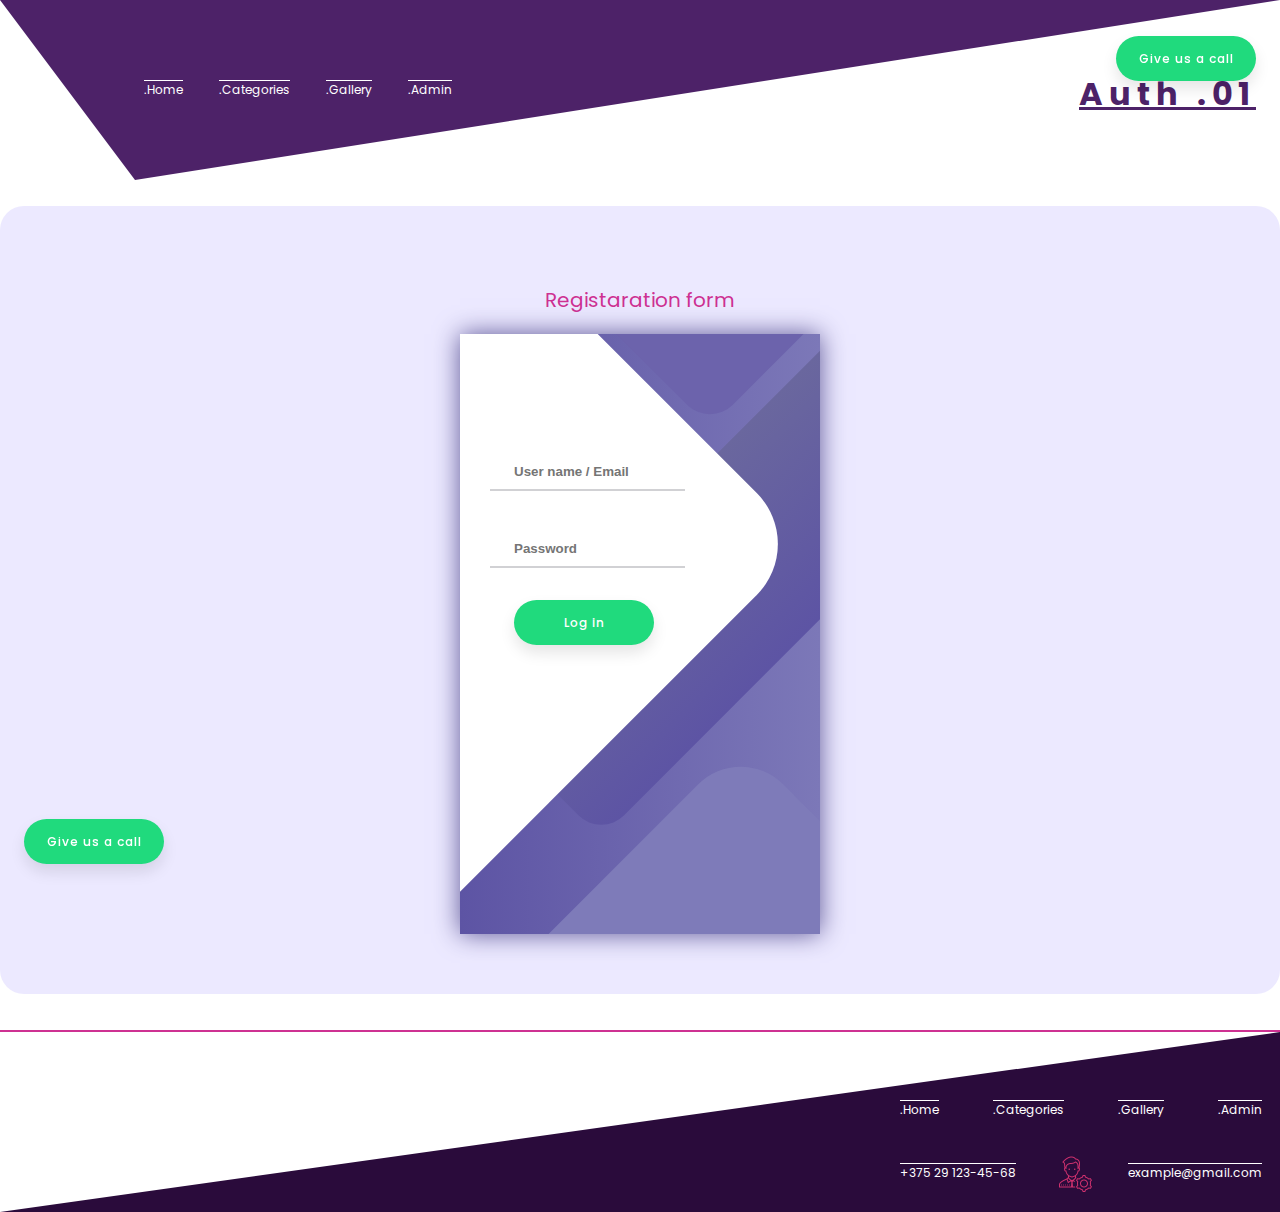
<file: src/pages/admin.html>
<!DOCTYPE html>
<html lang="en">
<head>
    <meta charset="UTF-8">
    <meta http-equiv="X-UA-Compatible" content="IE=edge">
    <meta name="viewport" content="width=device-width, initial-scale=1.0">

    <title>NPM Project</title>

    <link rel="preconnect" href="https://fonts.googleapis.com">
    <link rel="preconnect" href="https://fonts.gstatic.com" crossorigin>
    <link href="https://fonts.googleapis.com/css2?family=Poppins:wght@100;300;400;500;700;900&display=swap" rel="stylesheet">

    <link rel="stylesheet" href="../styles/main.css">
</head>

<body>

    <a class="btn btn__add btn__fixed" href="#">Give us a call</a>
    <a class="btn btn__add btn__fixed_top" href="#">Give us a call</a>

    <header class="header">
        <nav class="navbar">
            <ul class="navbar__lists">
                <li class="navbar__list"><a href="../index.html" class="navbar__link">.Home</a></li>
                <li class="navbar__list"><a href="./categories.html" class="navbar__link">.Categories</a></li>
                <li class="navbar__list"><a href="./gallery.html" class="navbar__link">.Gallery</a></li>
                <li class="navbar__list"><a href="#" class="navbar__link">.Admin</a></li>
            </ul>
        </nav>
    </header>

    <main class="main">

        <section class="container section section-1">
            <h1 class="title">Auth .01</h1>

            <div class="section-admin">
                <h3 class="title-section">Registaration form</h3>

                <div class="screen">
                    <div class="screen__content">
                        <form class="form">
                            <div class="form__field">
                                <i class="form__icon fas fa-user"></i>
                                <input type="text" placeholder="User name / Email" class="input__name">
                            </div>
                            <div class="form__field">
                                <i class="form__icon fas fa-user"></i>
                                <input type="text" placeholder="Password" class="input__password">
                            </div>
                            <a href="#" class="btn btn__add login button__text">Log in</a>
                        </form>
                    </div>

                    <div class="screen__background">
                        <span class="screen__background__shape screen__background__shape4"></span>
                        <span class="screen__background__shape screen__background__shape3"></span>		
                        <span class="screen__background__shape screen__background__shape2"></span>
                        <span class="screen__background__shape screen__background__shape1"></span>
                    </div>		
                </div>
            </div>
        </section>
    </main>

    <footer class="footer">
        <nav class="footer-navbar">
            <ul class="navbar__lists">
                <li class="navbar__list"><a href="../index.html" class="navbar__link">.Home</a></li>
                <li class="navbar__list"><a href="./categories.html" class="navbar__link">.Categories</a></li>
                <li class="navbar__list"><a href="./gallery.html" class="navbar__link">.Gallery</a></li>
                <li class="navbar__list"><a href="#" class="navbar__link">.Admin</a></li>
            </ul>

            <ul class="navbar__lists">
                <li class="navbar__list"><a href="#" class="navbar__link">+375 29 123-45-68</a></li>
                <li class="navbar__list">
                    <a href="../index.html" class="navbar__link">
                        <img src="../img/icons/settings-icon.png" alt="" width="40" height="40">
                    </a>
                </li>
                <li class="navbar__list"><a href="#" class="navbar__link">example@gmail.com</a></li>
            </ul>
        </nav>
    </footer>
    
</body>
</html>
</file>
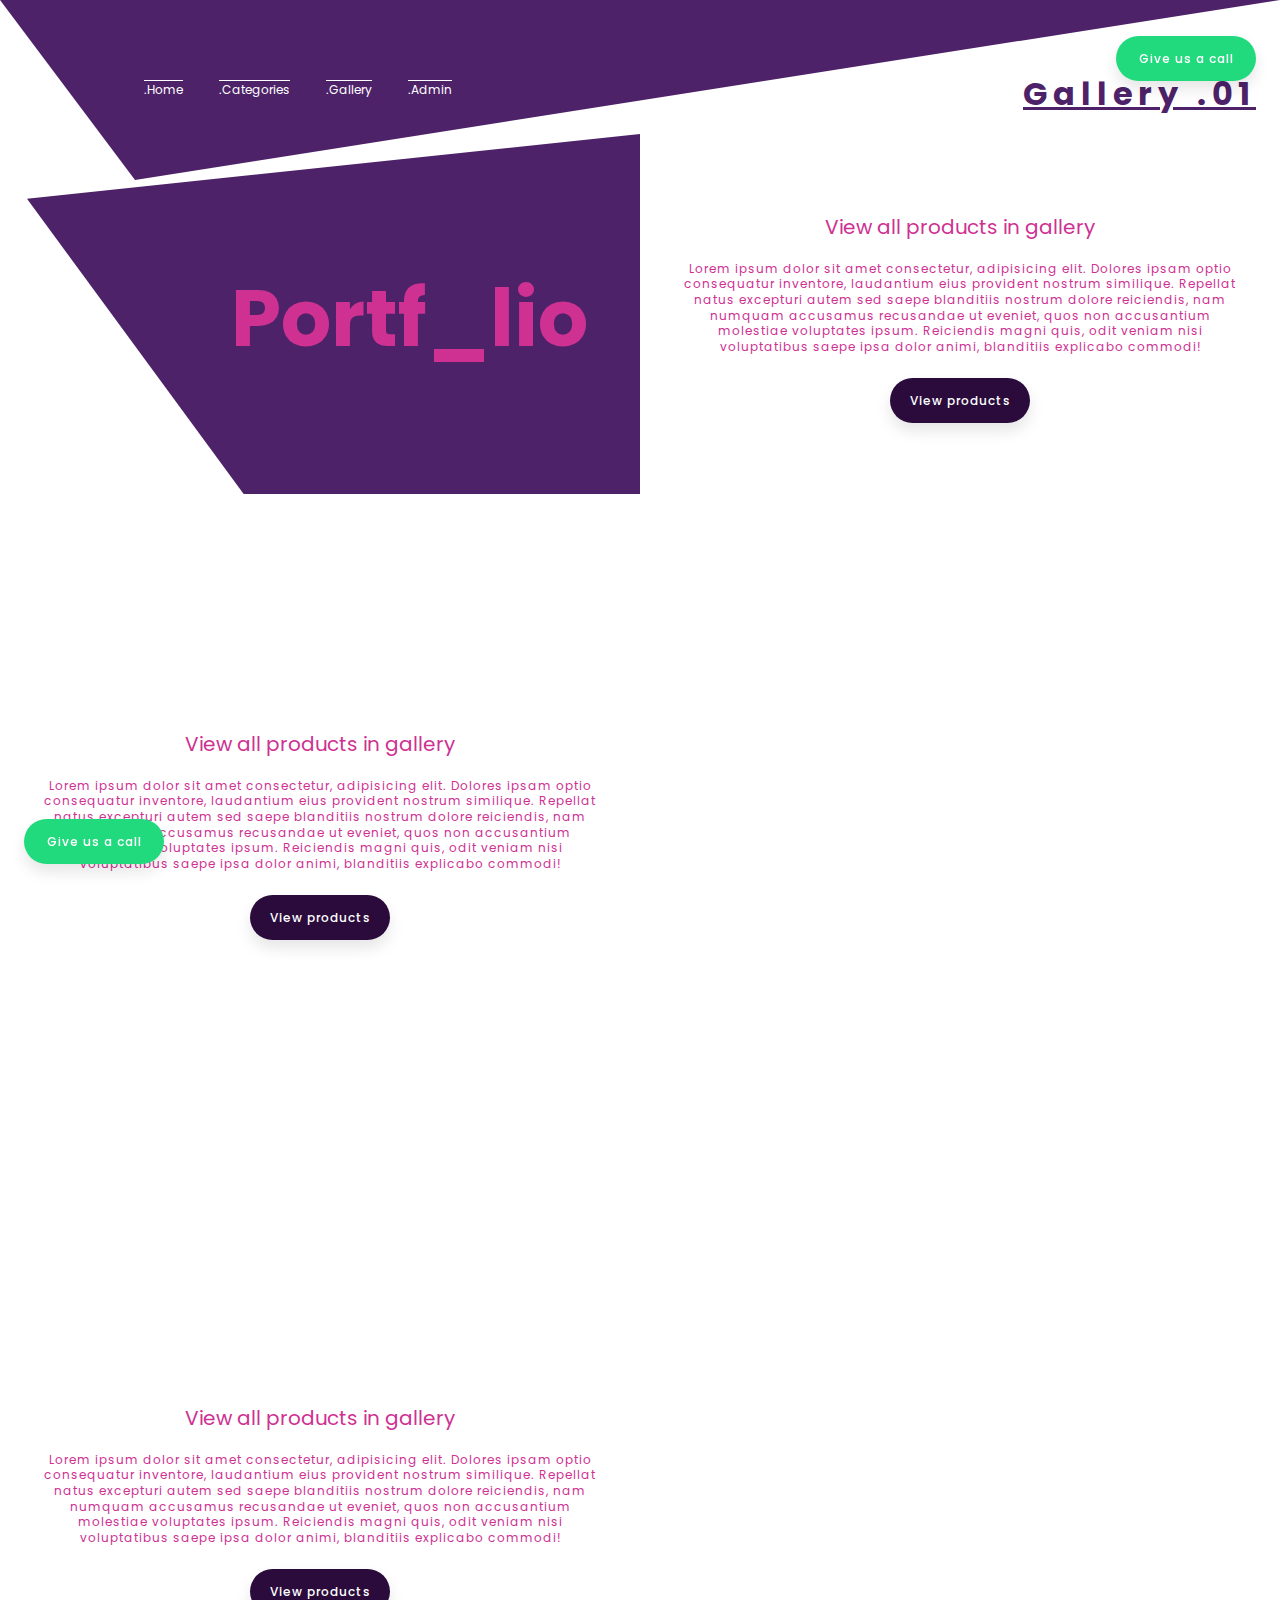
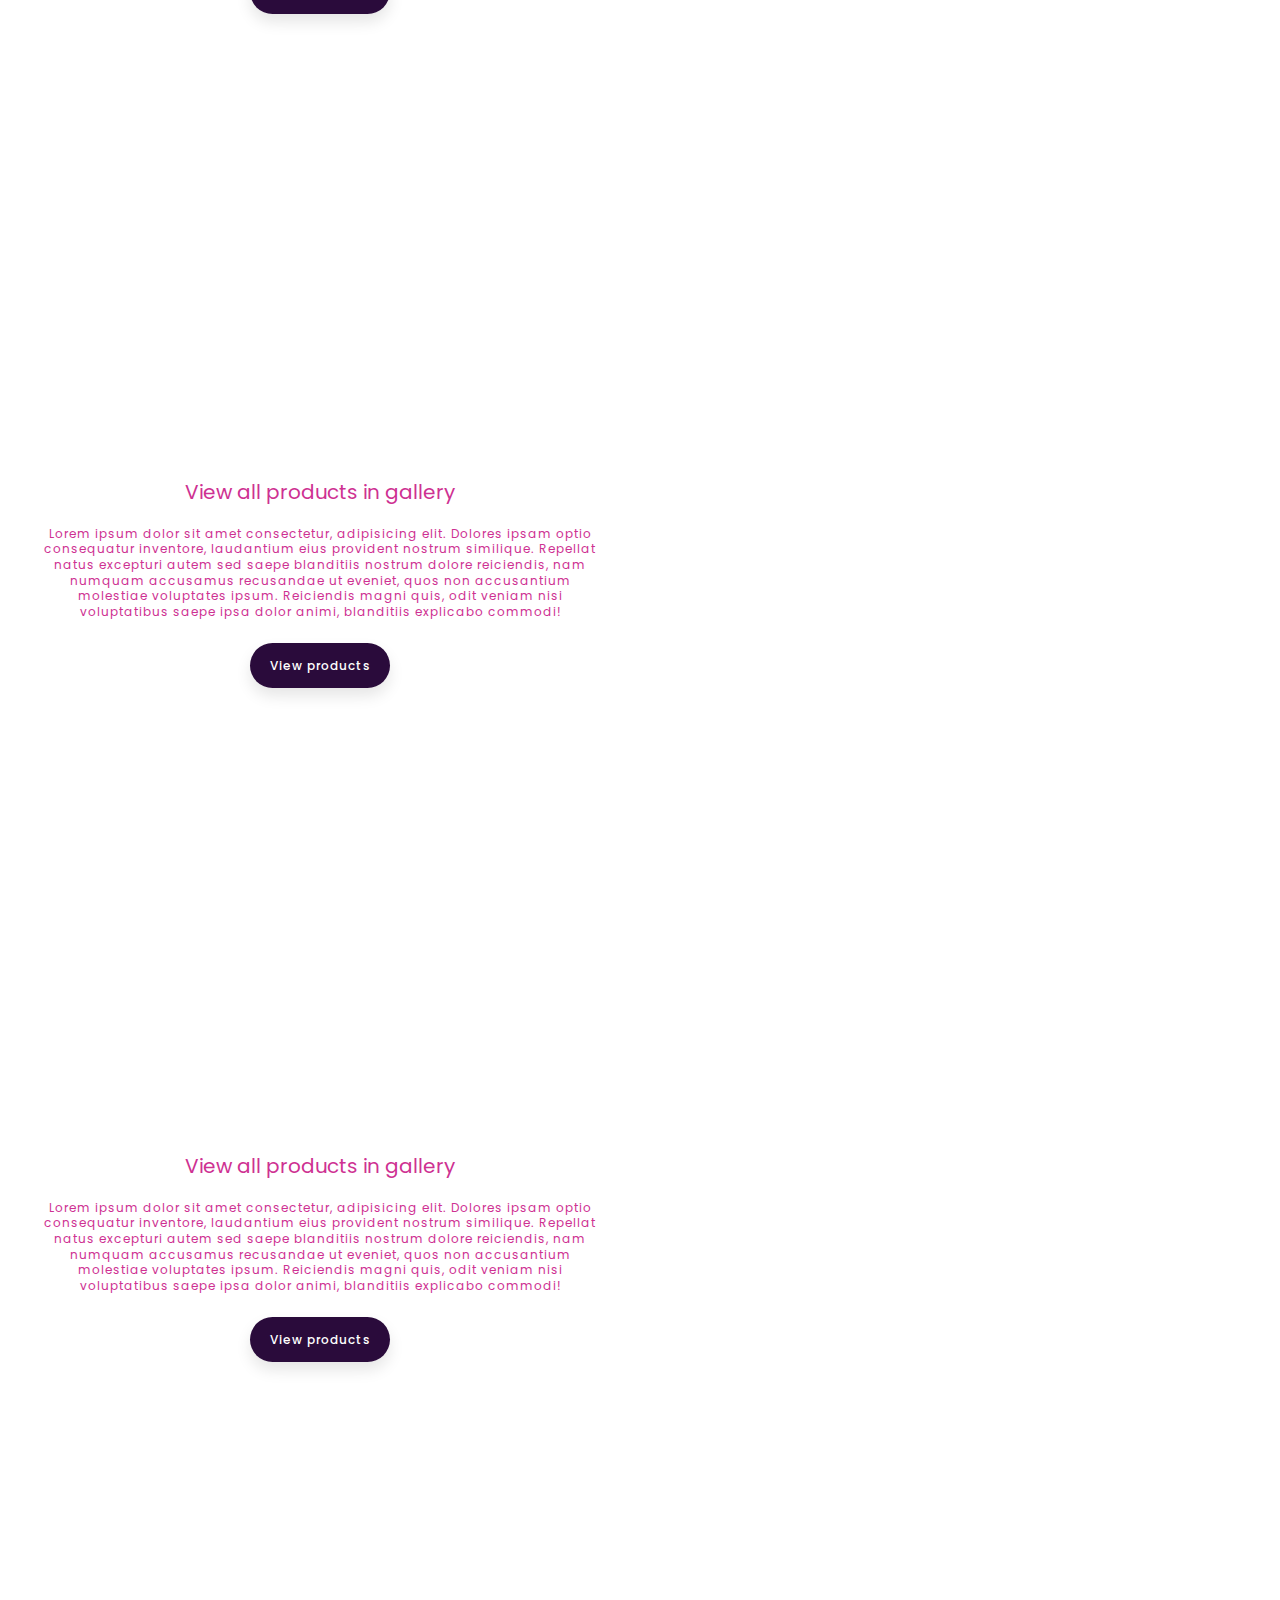
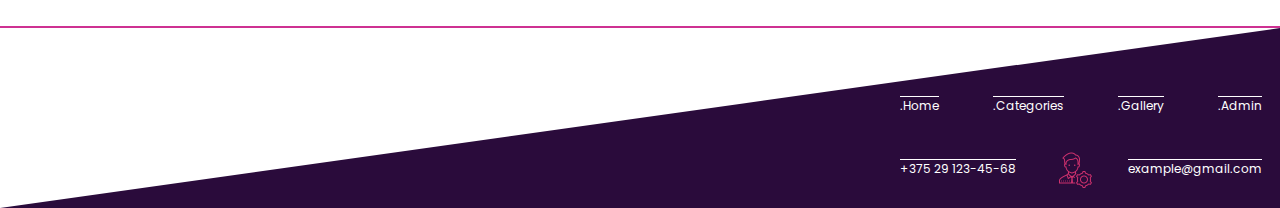
<file: src/pages/gallery.html>
<!DOCTYPE html>
<html lang="en">
<head>
    <meta charset="UTF-8">
    <meta http-equiv="X-UA-Compatible" content="IE=edge">
    <meta name="viewport" content="width=device-width, initial-scale=1.0">

    <title>NPM Project</title>

    <link rel="preconnect" href="https://fonts.googleapis.com">
    <link rel="preconnect" href="https://fonts.gstatic.com" crossorigin>
    <link href="https://fonts.googleapis.com/css2?family=Poppins:wght@100;300;400;500;700;900&display=swap" rel="stylesheet">

    <link rel="stylesheet" href="../styles/main.css">
</head>

<body>

    <a class="btn btn__add btn__fixed" href="#">Give us a call</a>
    <a class="btn btn__add btn__fixed_top" href="#">Give us a call</a>

    <header class="header">
        <nav class="navbar">
            <ul class="navbar__lists">
                <li class="navbar__list"><a href="../index.html" class="navbar__link">.Home</a></li>
                <li class="navbar__list"><a href="./categories.html" class="navbar__link">.Categories</a></li>
                <li class="navbar__list"><a href="#" class="navbar__link">.Gallery</a></li>
                <li class="navbar__list"><a href="./admin.html" class="navbar__link">.Admin</a></li>
            </ul>
        </nav>
    </header>

    <main class="main">
        <section class="container section section-1">
            <h1 class="title">Gallery .01</h1>
      
            <div class="section__block">
                <div class="section__block_image">
                    <h3 class="section__block_title">Portf_lio</h3>
                </div>
      
              <div class="section__block_description">
                <h3 class="title-section">View all products in gallery</h3>
                <p class="title-description">Lorem ipsum dolor sit amet consectetur, adipisicing elit. Dolores ipsam optio consequatur inventore, laudantium eius provident nostrum similique. Repellat natus excepturi autem sed saepe blanditiis nostrum dolore reiciendis, nam numquam accusamus recusandae ut eveniet, quos non accusantium molestiae voluptates ipsum. Reiciendis magni quis, odit veniam nisi voluptatibus saepe ipsa dolor animi, blanditiis explicabo commodi!</p><br>
      
 
                <a class="btn btn__view" href="./categories.html">View products</a>
              </div>
            </div>

            <div class="section__block">

                <div class="section__block_description">
                    <h3 class="title-section">View all products in gallery</h3>
                    <p class="title-description">Lorem ipsum dolor sit amet consectetur, adipisicing elit. Dolores ipsam optio consequatur inventore, laudantium eius provident nostrum similique. Repellat natus excepturi autem sed saepe blanditiis nostrum dolore reiciendis, nam numquam accusamus recusandae ut eveniet, quos non accusantium molestiae voluptates ipsum. Reiciendis magni quis, odit veniam nisi voluptatibus saepe ipsa dolor animi, blanditiis explicabo commodi!</p>
                    <br>
                    <a class="btn btn__view" href="./categories.html">View products</a>
                  </div>

                <div class="section__block_description">
                    <video autoplay loop width="550" height="600" src="https://cdn.dribbble.com/users/824356/screenshots/15432800/media/19cbb7fee7704445ad809a49c40280b9.mp4" alt="image" width="50%"></video>
                </div>
            </div>

            <div class="section__block">

                <div class="section__block_description">
                    <h3 class="title-section">View all products in gallery</h3>
                    <p class="title-description">Lorem ipsum dolor sit amet consectetur, adipisicing elit. Dolores ipsam optio consequatur inventore, laudantium eius provident nostrum similique. Repellat natus excepturi autem sed saepe blanditiis nostrum dolore reiciendis, nam numquam accusamus recusandae ut eveniet, quos non accusantium molestiae voluptates ipsum. Reiciendis magni quis, odit veniam nisi voluptatibus saepe ipsa dolor animi, blanditiis explicabo commodi!</p>
                    <br>
                    <a class="btn btn__view" href="./categories.html">View products</a>
                  </div>

                <div class="section__block_description">
                    <video autoplay loop width="550" height="600" src="https://cdn.dribbble.com/users/1035801/screenshots/18025145/media/dae208db5025c56c0a64e471ab6ba48e.mp4" alt="image" width="50%"></video>
                </div>
            </div>

            <div class="section__block">

                <div class="section__block_description">
                    <h3 class="title-section">View all products in gallery</h3>
                    <p class="title-description">Lorem ipsum dolor sit amet consectetur, adipisicing elit. Dolores ipsam optio consequatur inventore, laudantium eius provident nostrum similique. Repellat natus excepturi autem sed saepe blanditiis nostrum dolore reiciendis, nam numquam accusamus recusandae ut eveniet, quos non accusantium molestiae voluptates ipsum. Reiciendis magni quis, odit veniam nisi voluptatibus saepe ipsa dolor animi, blanditiis explicabo commodi!</p>
                    <br>
                    <a class="btn btn__view" href="./categories.html">View products</a>
                  </div>

                <div class="section__block_description">
                    <video autoplay loop width="550" height="600" src="https://cdn.dribbble.com/userupload/4386602/file/original-86883f59a33b32b836f71367ccb085fd.mp4" alt="image" width="50%"></video>
                </div>
            </div>

            <div class="section__block">

                <div class="section__block_description">
                    <h3 class="title-section">View all products in gallery</h3>
                    <p class="title-description">Lorem ipsum dolor sit amet consectetur, adipisicing elit. Dolores ipsam optio consequatur inventore, laudantium eius provident nostrum similique. Repellat natus excepturi autem sed saepe blanditiis nostrum dolore reiciendis, nam numquam accusamus recusandae ut eveniet, quos non accusantium molestiae voluptates ipsum. Reiciendis magni quis, odit veniam nisi voluptatibus saepe ipsa dolor animi, blanditiis explicabo commodi!</p>
                    <br>
                    <a class="btn btn__view" href="./categories.html">View products</a>
                  </div>

                <div class="section__block_description">
                    <video autoplay loop width="550" height="600" src="https://cdn.dribbble.com/users/8147622/screenshots/20550181/media/b26edad18747e74c1a1bf7a90ce5d785.mp4" alt="image" width="50%"></video>
                </div>
            </div>
          </section>

    </main>

    <footer class="footer">
        <nav class="footer-navbar">
            <ul class="navbar__lists">
                <li class="navbar__list"><a href="../index.html" class="navbar__link">.Home</a></li>
                <li class="navbar__list"><a href="./categories.html" class="navbar__link">.Categories</a></li>
                <li class="navbar__list"><a href="#" class="navbar__link">.Gallery</a></li>
                <li class="navbar__list"><a href="./admin.html" class="navbar__link">.Admin</a></li>
            </ul>

            <ul class="navbar__lists">
                <li class="navbar__list"><a href="#" class="navbar__link">+375 29 123-45-68</a></li>
                <li class="navbar__list">
                    <a href="../index.html" class="navbar__link">
                        <img src="../img/icons/settings-icon.png" alt="" width="40" height="40">
                    </a>
                </li>
                <li class="navbar__list"><a href="#" class="navbar__link">example@gmail.com</a></li>
            </ul>
        </nav>
    </footer>
   
</body>
</html>
</file>
<file: src/styles/main.css>
*,
*:before,
*:after {
  box-sizing: border-box;
}

html, body, div, span, object, iframe, figure, h1, h2, h3, h4, h5, h6, p, blockquote, pre, a, code, em, img, small, strike, strong, sub, sup, tt, b, u, i, ol, ul, li, fieldset, form, label, table, caption, tbody, tfoot, thead, tr, th, td, main, canvas, embed, footer, header, nav, section, video {
  margin: 0;
  padding: 0;
  border: 0;
  font-size: 100%;
  font: inherit;
  vertical-align: baseline;
  text-rendering: optimizeLegibility;
  -webkit-font-smoothing: antialiased;
  -webkit-text-size-adjust: none;
     -moz-text-size-adjust: none;
          text-size-adjust: none;
}

footer, header, nav, section, main {
  display: block;
}

body {
  line-height: 1;
}

ol, ul {
  list-style: none;
}

blockquote, q {
  quotes: none;
}

blockquote:before,
blockquote:after,
q:before,
q:after {
  content: "";
  content: none;
}

table {
  border-collapse: collapse;
  border-spacing: 0;
}

input {
  border-radius: 0;
}

::-webkit-scrollbar {
  width: 3px;
}

::-webkit-scrollbar-thumb {
  background: #4d2268;
}

html,
body {
  font-family: "Poppins", sans-serif;
  font-size: 12px;
  color: #272727;
  overflow-x: hidden;
}

.container {
  max-width: 1280px;
  margin: 0 auto;
}

.image {
  width: 100%;
}

.pt-2 {
  padding-top: 2rem;
}

.title {
  transition: all 0.3s;
  padding: 2rem;
  font-size: 32px;
  font-weight: 700;
  text-align: right;
  text-decoration: underline;
  letter-spacing: 0.5rem;
  color: #4d2268;
  cursor: pointer;
}
.title:hover {
  color: #ce3192;
}
.title-section {
  padding: 2rem;
  font-size: 20px;
  text-align: center;
  color: #ce3192;
}
.title-description {
  padding: 0 0.5rem;
  font-size: 12px;
  text-align: center;
  color: #ce3192;
  letter-spacing: 1px;
  line-height: 1.3;
}

.lists {
  display: flex;
  align-items: center;
  justify-content: space-around;
  flex-wrap: wrap;
  padding: 2rem;
}

.btn {
  transition: all 0.3s;
  display: inline-block;
  width: 140px;
  height: 45px;
  margin: 1rem 2rem;
  text-decoration: none;
  line-height: 45px;
  border-radius: 45px;
  text-align: center;
  letter-spacing: 1px;
  font-size: 12px;
  font-weight: 500;
  color: #ffffff;
  background: #ffffff;
  box-shadow: 0 8px 15px rgba(0, 0, 0, 0.1);
}
.btn:hover {
  background: #4d2268;
  box-shadow: 0 5px 10px rgba(77, 34, 104, 0.4);
  transform: translateY(-3px);
}
.btn__more {
  background: #6d6d6d;
}
.btn__add {
  background: #20da7d;
}
.btn__view {
  background: #2a0b3b;
}
.btn__fixed {
  position: fixed;
  bottom: 2rem;
  left: 0;
  z-index: 10;
}
.btn__fixed_top {
  position: fixed;
  top: 2rem;
  right: 0;
  z-index: 10;
}

.section-admin {
  background-color: rgba(231, 227, 255, 0.7960784314);
  margin-top: 6rem;
  border-radius: 2rem;
  padding: 5rem;
}

.screen {
  background: linear-gradient(90deg, #5D54A4, #7C78B8);
  position: relative;
  margin: 0 auto;
  height: 600px;
  width: 360px;
  box-shadow: 0px 0px 24px #5C5696;
}
.screen__content {
  z-index: 1;
  position: relative;
  height: 100%;
}
.screen__background {
  position: absolute;
  top: 0;
  left: 0;
  right: 0;
  bottom: 0;
  z-index: 0;
  -webkit-clip-path: inset(0 0 0 0);
  clip-path: inset(0 0 0 0);
}
.screen__background__shape {
  transform: rotate(45deg);
  position: absolute;
}
.screen__background__shape1 {
  height: 520px;
  width: 520px;
  background: #FFF;
  top: -50px;
  right: 120px;
  border-radius: 0 72px 0 0;
}
.screen__background__shape2 {
  height: 220px;
  width: 220px;
  background: #6C63AC;
  top: -172px;
  right: 0;
  border-radius: 32px;
}
.screen__background__shape3 {
  height: 540px;
  width: 190px;
  background: linear-gradient(270deg, #5D54A4, #6A679E);
  top: -24px;
  right: 0;
  border-radius: 32px;
}
.screen__background__shape4 {
  height: 400px;
  width: 200px;
  background: #7E7BB9;
  top: 420px;
  right: 50px;
  border-radius: 60px;
}

.form {
  width: 320px;
  padding: 30px;
  padding-top: 100px;
}
.form__field {
  padding: 20px 0px;
  position: relative;
}
.form__icon {
  position: absolute;
  top: 30px;
  color: #7875B5;
}

.input__name {
  font-weight: 700;
  border: none;
  border-bottom: solid 2px #D1D1D4;
  background: none;
  padding: 10px;
  padding-left: 24px;
  width: 75%;
  transition: 0.2s;
}
.input__name:active, .input__name:focus, .input__name:hover {
  outline: none;
  border-bottom-color: #6A679E;
}

.input__password {
  font-weight: 700;
  border: none;
  border-bottom: solid 2px #D1D1D4;
  background: none;
  padding: 10px;
  padding-left: 24px;
  width: 75%;
  transition: 0.2s;
}
.input__password:active, .input__password:focus, .input__password:hover {
  outline: none;
  border-bottom-color: #6A679E;
}

.swiper {
  width: 100%;
  height: auto;
}
.swiper-scrollbar {
  bottom: 0;
}
.swiper-scrollbar-drag {
  background-color: #ce3192;
}

.navbar {
  position: absolute;
  margin-left: 8.5rem;
}
.navbar__lists {
  display: flex;
  justify-content: space-between;
  align-items: center;
}
.navbar__list {
  padding: 1.5rem;
  list-style: none;
}
.navbar__link {
  transition: all 0.3s;
  padding: 0.5rem 0;
  text-decoration: overline;
  color: #ffffff;
  font-size: 12px;
}
.navbar__link:hover {
  color: #ce3192;
  border-bottom: 1px solid #ce3192;
  text-decoration: none;
}

.back {
  color: #ce3192;
  position: absolute;
  top: 180px;
  left: 100px;
}
.back:hover {
  color: #2a0b3b;
  border-bottom: 1px solid #2a0b3b;
}

.product {
  display: flex;
  justify-content: space-between;
  align-items: center;
}
.product__item {
  width: 25%;
  margin: 1rem;
  padding: 2rem;
  text-align: center;
  background-color: #4d2268;
  border-radius: 1rem;
  cursor: pointer;
}
.product__image {
  padding: 2rem;
}
.product__title {
  padding: 1rem;
  font-size: 20px;
  font-weight: 500;
  color: #ffffff;
}
.product__description {
  padding: 1rem;
  color: #ce3192;
  line-height: 1.5;
}

.header {
  display: flex;
  justify-content: space-between;
  align-items: center;
  position: fixed;
  height: 15rem;
  width: 100%;
  padding: 2rem;
  background-color: #4d2268;
  -webkit-clip-path: polygon(0 0, 100% 0, 100% 0, 15vh 100%);
          clip-path: polygon(0 0, 100% 0, 100% 0, 15vh 100%);
  z-index: 10;
}

.section {
  padding: 3rem 0;
  border-bottom: 2px solid #ce3192;
}
.section__block {
  display: flex;
  justify-content: space-between;
  align-items: center;
}
.section__block_image {
  position: relative;
  width: 50%;
  height: 30rem;
  background-color: #4d2268;
  -webkit-clip-path: polygon(3vh 18%, 100% 100vh, 100vh 100%, 100% 0);
          clip-path: polygon(3vh 18%, 100% 100vh, 100vh 100%, 100% 0);
}
.section__block_title {
  position: absolute;
  top: 50%;
  left: 50%;
  transform: translate(-25%, -45%);
  font-size: 80px;
  font-weight: 700;
  color: #ce3192;
  text-align: center;
}
.section__block_description {
  transition: all 0.3s;
  width: 50%;
  padding: 3rem;
  text-align: center;
}
.section__block_description:hover {
  cursor: pointer;
  transform: translateY(-5px);
  box-shadow: 0 5px 10px rgba(77, 34, 104, 0.4);
}
.section__image {
  display: flex;
  justify-content: center;
}
.section-1 {
  margin-top: 1.5rem;
}
.section-product {
  margin-top: 6rem;
}

.footer {
  display: flex;
  justify-content: space-between;
  align-items: center;
  position: relative;
  height: 15rem;
  width: 100%;
  padding: 2rem;
  background-color: #2a0b3b;
  -webkit-clip-path: polygon(100% 35vh, 100% 15vh, 100% 0, 0 100%);
          clip-path: polygon(100% 35vh, 100% 15vh, 100% 0, 0 100%);
}
.footer-navbar {
  position: absolute;
  right: 0;
  bottom: 0;
}/*# sourceMappingURL=main.css.map */
</file>
